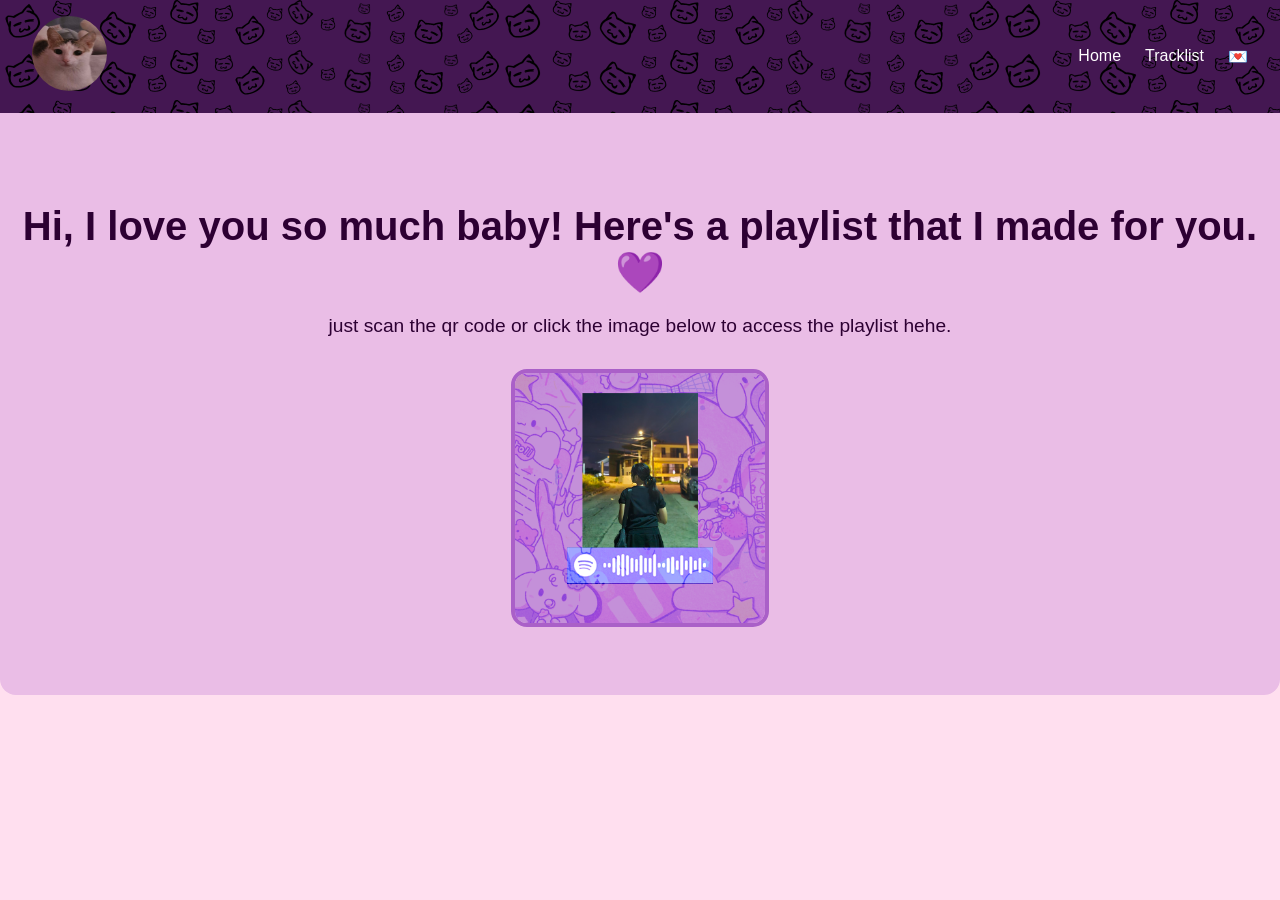
<file: index.html>
<!DOCTYPE html>
<html lang="en">
<head>
  <meta charset="UTF-8" />
  <meta name="viewport" content="width=device-width, initial-scale=1.0"/>
  <title>a playlist for you 💌</title>
  <link rel="stylesheet" href="styles/nav.css">
  <link rel="stylesheet" href="styles/main.css">
</head>
<body>
  
  <nav>
    <div class="logo"><img class="marie" src="styles/img/icon.jpg" alt="Logo"></div>
    <ul>
        <li><a href="#" onclick="goToHome();">Home</a></li>
        <li><a href="#" onclick="goToTracklist();">Tracklist</a></li>
        <li><a href="#" onclick="goToGift();">💌</a></li>
      </ul>      
  </nav>

  <div class="main">
    <h1>Hi, I love you so much baby! Here's a playlist that I made for you. 💜</h1>
    <p>just scan the qr code or click the image below to access the playlist hehe.</p>
    <div class="qr-code">
      <a href="https://open.spotify.com/playlist/4geuKpEeFHOhropHNICTkg?si=fdc020fbd5cf4a03"><img src="styles/img/playlist.png" alt="Spotify QR Code"/></a>
    </div>
  </div>

  <script src="index.js"></script>
</body>
</html>
</file>
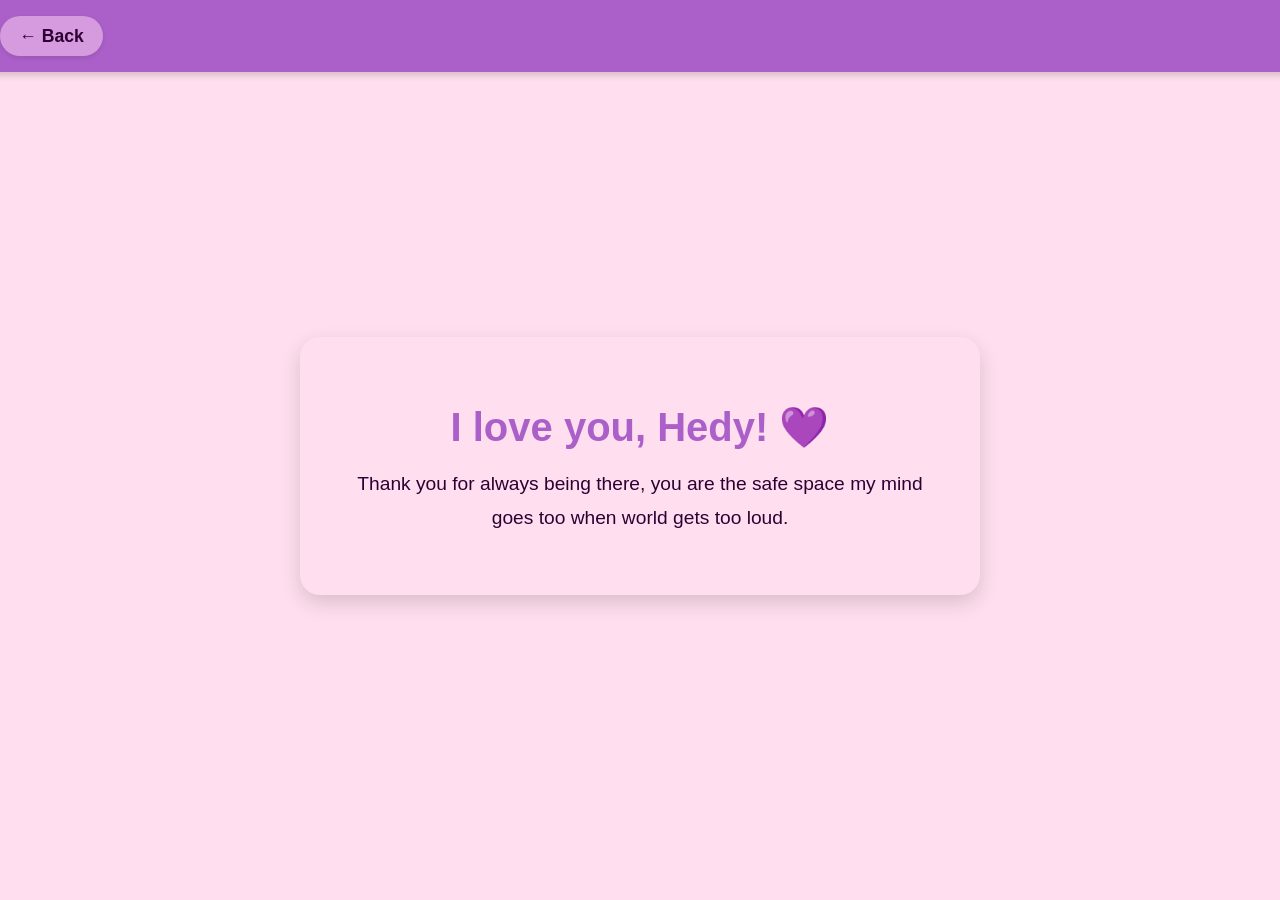
<file: message.html>
<!DOCTYPE html>
<html lang="en">
<head>
    <meta charset="UTF-8">
    <meta name="viewport" content="width=device-width, initial-scale=1.0">
    <title>YIPIEEE 💌</title>
    <link rel="stylesheet" href="styles/message.css">
    <link rel="stylesheet" href="styles/back.css">
</head>
<body>
    <header class="header">
        <button class="back-button" onclick="goToHome();">← Back</button>
      </header>

    <div class="love-note">
        <h1>I love you, Hedy! 💜</h1>
        <p>
            Thank you for always being there, you are the safe space my mind goes too when world gets too loud.
        </p>
    </div>

    <script src="index.js"></script>
    
</body>
</html>
</file>
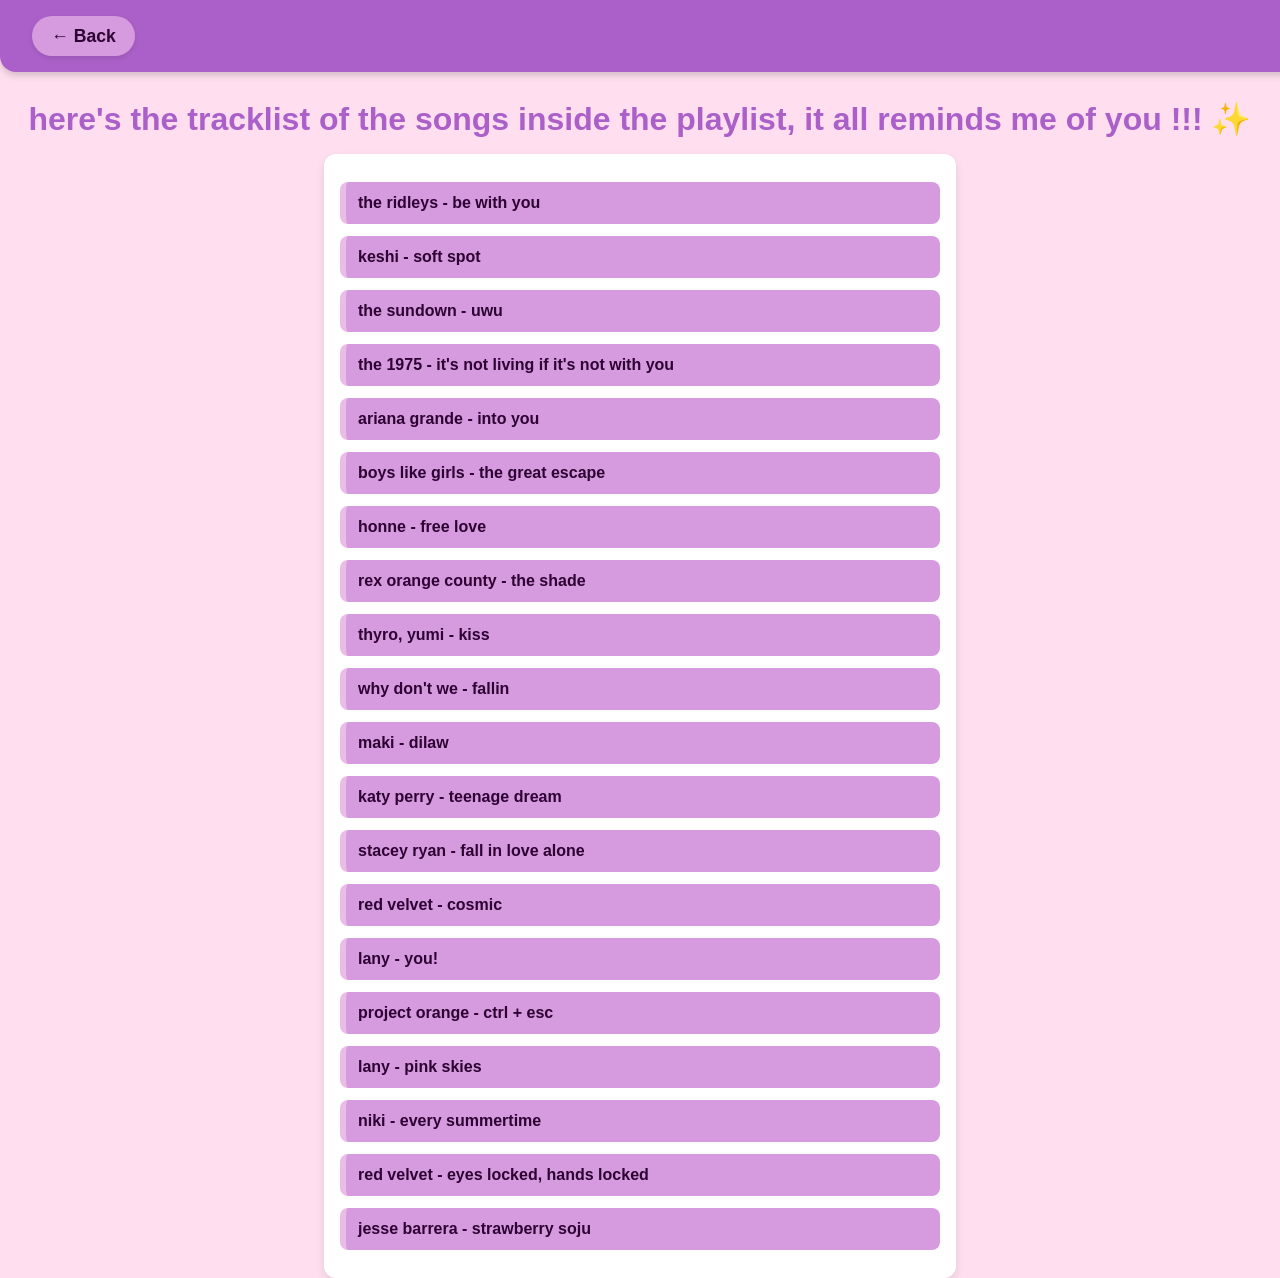
<file: tracklist.html>
<!DOCTYPE html>
<html lang="en">
<head>
    <meta charset="UTF-8">
    <meta name="viewport" content="width=device-width, initial-scale=1.0">
    <title>tracklist 💌</title>
    <link rel="stylesheet" href="styles/tracklist.css">
    <link rel="stylesheet" href="styles/back.css">
</head>
<body>
  <header class="header">
    <button class="back-button" onclick="goToHome();">← Back</button>
  </header>
    <h1>here's the tracklist of the songs inside the playlist, it all reminds me of you !!! ✨</h1>
    <div class="tracklist">
      <div class="track"><a href="https://open.spotify.com/track/5sGZetzV9JUZCn8WkfgDEf?si=a9f4ed56981d41c9" target="_blank">the ridleys - be with you</a></div>
      <div class="track"><a href="https://open.spotify.com/track/2aL4lMGhWdPpyPL6COPou7?si=29868c9900c54833" target="_blank">keshi - soft spot</a></div>
      <div class="track"><a href="https://open.spotify.com/track/7CNUEREC4jtFB6fRvqaEzX?si=ff787eaf64084654" target="_blank">the sundown - uwu</a></div>
      <div class="track"><a href="https://open.spotify.com/track/3TgMcrV32NUKjEG2ujn9eh?si=8cf6db8c80bb49fa" target="_blank">the 1975 - it's not living if it's not with you</a></div>
      <div class="track"><a href="https://open.spotify.com/track/76FZM38RC8XaAjJ77CVTNe?si=ff2670d36df44ded" target="_blank">ariana grande - into you</a></div>
      <div class="track"><a href="https://open.spotify.com/track/6GIrIt2M39wEGwjCQjGChX?si=815f0c91e0dd4b57" target="_blank">boys like girls - the great escape</a></div>
      <div class="track"><a href="https://open.spotify.com/track/0GPJSHYaXh8rZSSJoUMgyl?si=2f4a714c0bc6440d" target="_blank">honne - free love</a></div>
      <div class="track"><a href="https://open.spotify.com/track/1gH1h30wkQdd9zhY3j7a8T?si=a257bc7b23f24b16" target="_blank">rex orange county - the shade</a></div>
      <div class="track"><a href="https://open.spotify.com/track/333IWv60EXVgkVTf1PGxP3?si=53621d9f2d55421b" target="_blank">thyro, yumi - kiss</a></div>
      <div class="track"><a href="https://open.spotify.com/track/6nfqlFOMiWthaOEa53uU0v?si=7765d3b0b66a4d0c" target="_blank">why don't we - fallin</a></div>
      <div class="track"><a href="https://open.spotify.com/track/2ADSh3Mp744n2586tpUtIW?si=3390d1ebff2a4597" target="_blank">maki - dilaw</a></div>
      <div class="track"><a href="https://open.spotify.com/track/235LXPXfi0SmOaS9TaCh3c?si=57a5c1bc557a4bc8" target="_blank">katy perry - teenage dream</a></div>
      <div class="track"><a href="https://open.spotify.com/track/5xwBIieMMFUmLDgvG4DjFe ?si=9218d9fcce4e469b" target="_blank">stacey ryan - fall in love alone</a></div>
      <div class="track"><a href="https://open.spotify.com/track/4s2MSGZJE1NVmzWkxXB6Qa?si=56fd9fa797cc4cd3" target="_blank">red velvet - cosmic</a></div>
      <div class="track"><a href="https://open.spotify.com/track/1vg0ZHaTvBwlNxLxyYrEvP?si=45803349bee3405a" target="_blank">lany - you!</a></div>
      <div class="track"><a href="https://open.spotify.com/track/2R7E1srMlJfMZWsyw0yjh2?si=71a582d6511248bd" target="_blank">project orange - ctrl + esc</a></div>
      <div class="track"><a href="https://open.spotify.com/track/6BZ6pl5bczDc3cMF1kBaOy?si=45dd247669d34115" target="_blank">lany - pink skies</a></div>
      <div class="track"><a href="https://open.spotify.com/track/68HocO7fx9z0MgDU0ZPHro?si=f4ab278475784728" target="_blank">niki - every summertime</a></div>
      <div class="track"><a href="https://open.spotify.com/track/4o6LdaI3q5QFjs0sziszsD?si=98caebbfd2af4549" target="_blank">red velvet - eyes locked, hands locked</a></div>
      <div class="track"><a href="https://open.spotify.com/track/3Naqjihn2GJjOBZNeenivP?si=83fe7a6d3cb2466a" target="_blank">jesse barrera - strawberry soju</a></div>
    </div>

    <script src="index.js"></script>
</body>
</html>
</file>
<file: styles/nav.css>
nav {
    background-image: url(img/header.png);
    padding: 1rem 2rem;
    display: flex;
    justify-content: space-between;
    align-items: center;
    animation: slideDown 1s ease-out;
  }

  * {
    font-family: 'Trebuchet MS', 'Lucida Sans Unicode', 'Lucida Grande', 'Lucida Sans', Arial, sans-serif;
  }
  

  nav .logo {
    font-size: 1.5rem;
    font-weight: bold;
    color: white;
  }

  nav ul {
    list-style: none;
    display: flex;
    gap: 1.5rem;
    margin: 0;
    padding: 0;
  }

  nav ul li {
    opacity: 0;
    animation: fadeIn 1s ease forwards;
  }

  nav ul li:nth-child(1) { animation-delay: 0.3s; }
  nav ul li:nth-child(2) { animation-delay: 0.5s; }
  nav ul li:nth-child(3) { animation-delay: 0.7s; }

  nav ul li a {
    text-decoration: none;
    color: white;
    transition: color 0.3s ease;
  }

  nav ul li a:hover {
    color: var(--secondary);
  }

  .marie {
    width: 75px;
    height: 75px;
    border-radius: 50%;
  }
</file>
<file: styles/main.css>
:root {
  --primary: #AA60C8;
  --secondary: #D69ADE;
  --accent: #EABDE6;
  --light: #FFDFEF;
  --text: #2d0033;
}

* {
  font-family: 'Trebuchet MS', 'Lucida Sans Unicode', 'Lucida Grande', 'Lucida Sans', Arial, sans-serif;
}

body {
  margin: 0;
  background-color: var(--light);
  color: var(--text);
}

.main {
  text-align: center;
  padding: 4rem 1rem;
  background-color: var(--accent);
  border-radius: 0 0 1rem 1rem;
  animation: fadeIn 1.5s ease forwards;
}

.main h1 {
  font-size: 2.5rem;
  margin-bottom: 1rem;
}

.main p {
  font-size: 1.2rem;
  color: var(--text);
}

.qr-code {
  margin-top: 2rem;
}

.qr-code img {
  width: 250px;
  height: auto;
  border: 4px solid var(--primary);
  border-radius: 1rem;
  transition: transform 0.4s ease;
}

.qr-code img:hover {
  transform: scale(1.05);
}

@keyframes fadeIn {
  0% { opacity: 0; transform: translateY(10px); }
  100% { opacity: 1; transform: translateY(0); }
}

@keyframes slideDown {
  0% { transform: translateY(-100%); opacity: 0; }
  100% { transform: translateY(0); opacity: 1; }
}

/* 📱 Mobile Styles */
@media (max-width: 600px) {
  .main {
    padding: 3rem 1rem;
  }

  .main h1 {
    font-size: 2rem;
  }

  .main p {
    font-size: 1rem;
  }

  .qr-code img {
    width: 180px;
  }
}

/* 📱📲 Tablet Styles */
@media (min-width: 601px) and (max-width: 900px) {
  .main {
    padding: 4rem 2rem;
  }

  .main h1 {
    font-size: 2.2rem;
  }

  .main p {
    font-size: 1.1rem;
  }

  .qr-code img {
    width: 220px;
  }
}
</file>
<file: styles/message.css>
:root {
  --primary: #AA60C8;
  --secondary: #D69ADE;
  --accent: #EABDE6;
  --light: #FFDFEF;
  --text: #2d0033;
}

* {
  font-family: 'Trebuchet MS', 'Lucida Sans Unicode', 'Lucida Grande', 'Lucida Sans', Arial, sans-serif;
}


body {
  margin: 0;
  padding: 0;
  background-color: var(--light);
  color: var(--text);
  display: flex;
  flex-direction: column;
  align-items: center;
  justify-content: center;
  min-height: 100vh;
  animation: fadeIn 1.5s ease-in;
}

.love-note {
  background-color: var(--light);
  border-radius: 20px;
  padding: 2.5rem;
  max-width: 600px;
  width: 90%;
  text-align: center;
  box-shadow: 0 8px 20px rgba(0, 0, 0, 0.15);
  animation: floatIn 1s ease-out;
  margin-top: 2rem;
}

.love-note h1 {
  color: var(--primary);
  font-size: 2.5rem;
  margin-bottom: 1rem;
  animation: fadeSlideDown 1s ease;
}

.love-note p {
  font-size: 1.2rem;
  line-height: 1.8;
  margin-top: 0;
  color: var(--text);
}

.love-note strong {
  color: var(--primary);
  display: block;
  margin-top: 1.5rem;
  font-weight: bold;
}

/* === Animations === */
@keyframes fadeIn {
  from { opacity: 0; }
  to { opacity: 1; }
}

@keyframes floatIn {
  from { transform: scale(0.95) translateY(30px); opacity: 0; }
  to { transform: scale(1) translateY(0); opacity: 1; }
}

@keyframes fadeSlideDown {
  from { opacity: 0; transform: translateY(-20px); }
  to { opacity: 1; transform: translateY(0); }
}

/* 📱 Mobile */
@media (max-width: 600px) {
  .love-note {
    padding: 1.5rem;
    margin: 1.5rem 1rem;
  }

  .love-note h1 {
    font-size: 2rem;
  }

  .love-note p {
    font-size: 1rem;
  }

  .love-note strong {
    font-size: 1.1rem;
  }
}

/* 📲 Tablet */
@media (min-width: 601px) and (max-width: 900px) {
  .love-note {
    padding: 2rem;
  }

  .love-note h1 {
    font-size: 2.2rem;
  }

  .love-note p {
    font-size: 1.1rem;
  }

  .love-note strong {
    font-size: 1.15rem;
  }
}
</file>
<file: styles/back.css>
* {
  font-family: 'Trebuchet MS', 'Lucida Sans Unicode', 'Lucida Grande', 'Lucida Sans', Arial, sans-serif;
}

.header {
    position: fixed;
    top: 0;
    width: 100%;
    background-color: var(--primary);
    padding: 1rem 2rem;
    display: flex;
    align-items: center;
    box-shadow: 0 4px 6px rgba(0, 0, 0, 0.15);
    z-index: 1000;
    border-bottom-left-radius: 1rem;
    border-bottom-right-radius: 1rem;
  }
  
  .back-button {
    background-color: var(--secondary);
    color: var(--text);
    border: none;
    padding: 0.6rem 1.2rem;
    border-radius: 2rem;
    font-size: 1.1rem;
    font-weight: bold;
    cursor: pointer;
    transition: all 0.3s ease;
    box-shadow: 0 2px 5px rgba(0, 0, 0, 0.1);
  }
  
  .back-button:hover {
    background-color: var(--accent);
    transform: scale(1.05);
  }
</file>
<file: styles/tracklist.css>
:root {
  --primary: #AA60C8;
  --secondary: #D69ADE;
  --accent: #EABDE6;
  --light: #FFDFEF;
  --text: #2d0033;
}

* {
  font-family: 'Trebuchet MS', 'Lucida Sans Unicode', 'Lucida Grande', 'Lucida Sans', Arial, sans-serif;
}


body {
  margin: 0;
  background-color: var(--light);
  color: var(--text);
  padding: 0;
  animation: fadeInBody 1.5s ease-in;
}

h1 {
  color: var(--primary);
  text-align: center;
  margin-bottom: 1rem;
  animation: slideDown 1s ease-out;
  margin-top: 100px;
}

.tracklist {
  max-width: 600px;
  margin: 0 auto;
  padding: 1rem;
  background-color: white;
  border-radius: 12px;
  box-shadow: 0 4px 8px rgba(0, 0, 0, 0.1);
  animation: fadeSlideUp 1s ease-in-out;
}

.track {
  margin: 0.75rem 0;
  padding: 0.75rem;
  border-left: 6px solid var(--accent);
  background-color: var(--secondary);
  border-radius: 8px;
  transition: background-color 0.3s ease, transform 0.2s ease;
}

.track:hover {
  background-color: var(--accent);
  animation: pulse 0.6s ease;
}

.track a {
  text-decoration: none;
  color: var(--text);
  font-weight: bold;
}

.track a:hover {
  text-decoration: underline;
}

/* === Animations === */
@keyframes fadeInBody {
  0% { opacity: 0; }
  100% { opacity: 1; }
}

@keyframes slideDown {
  0% { transform: translateY(-30px); opacity: 0; }
  100% { transform: translateY(0); opacity: 1; }
}

@keyframes fadeSlideUp {
  0% { transform: translateY(40px); opacity: 0; }
  100% { transform: translateY(0); opacity: 1; }
}

@keyframes pulse {
  0% { transform: scale(1); }
  50% { transform: scale(1.03); }
  100% { transform: scale(1); }
}

/* 📱 Mobile */
@media (max-width: 600px) {
  h1 {
    font-size: 1.8rem;
    margin-top: 80px;
  }

  .tracklist {
    padding: 0.75rem;
    margin: 1rem;
  }

  .track {
    font-size: 0.95rem;
    padding: 0.6rem;
  }
}

/* 📲 Tablet */
@media (min-width: 601px) and (max-width: 900px) {
  h1 {
    font-size: 2.2rem;
  }

  .tracklist {
    padding: 1rem 2rem;
  }

  .track {
    font-size: 1.05rem;
    padding: 0.75rem 1rem;
  }
}
</file>
